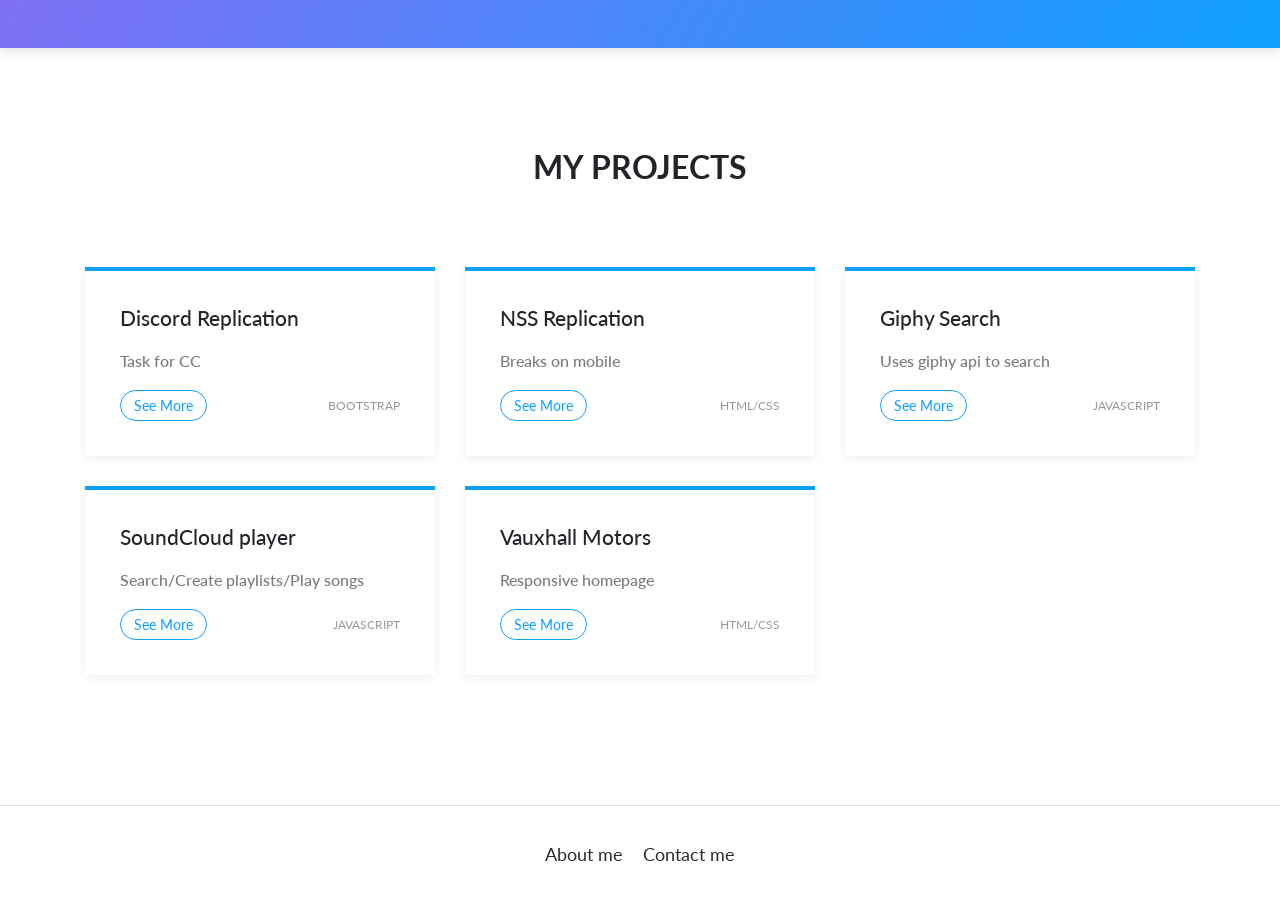
<file: index.html>
<!DOCTYPE html>
<html>

<head>
    <meta charset="utf-8">
    <meta name="viewport" content="width=device-width, initial-scale=1.0, shrink-to-fit=no">
    <title>Projects - Projects</title>
    <meta name="description" content="Some of my personal projects">
    <link rel="stylesheet" href="bootstrap/css/bootstrap.min.css">
    <link rel="stylesheet" href="https://fonts.googleapis.com/css?family=Lato:300,400,700">
</head>

<body>
    <nav class="navbar navbar-dark navbar-expand-lg bg-white portfolio-navbar gradient">
        <div class="container"><a class="navbar-brand logo" href="#"></a>
            <div class="collapse navbar-collapse" id="navbarNav">
                <ul class="nav navbar-nav ml-auto"></ul>
            </div>
        </div>
    </nav>
    <main class="page projets-page">
        <section class="portfolio-block project-no-images">
            <div class="container">
                <div class="heading">
                    <h2>My projects</h2>
                </div>
                <div class="row">
                    <div class="col-md-6 col-lg-4">
                        <div class="project-card-no-image">
                            <h3>Discord Replication</h3>
                            <h4>Task for CC</h4><a class="btn btn-outline-primary btn-sm" role="button" href="https://precedentbrute.github.io/discordtask/">See More</a>
                            <div class="tags"><a href="#">Bootstrap</a></div>
                        </div>
                    </div>
                    <div class="col-md-6 col-lg-4">
                        <div class="project-card-no-image">
                            <h3>NSS Replication</h3>
                            <h4>Breaks on mobile</h4><a class="btn btn-outline-primary btn-sm" role="button" href="https://precedentbrute.github.io/replica/">See More</a>
                            <div class="tags"><a href="#">html/css</a></div>
                        </div>
                    </div>
                    <div class="col-md-6 col-lg-4">
                        <div class="project-card-no-image">
                            <h3>Giphy Search</h3>
                            <h4>Uses giphy api to search</h4><a class="btn btn-outline-primary btn-sm" role="button" href="https://precedentbrute.github.io/Giphy-search/">See More</a>
                            <div class="tags"><a href="#">javascript</a></div>
                        </div>
                    </div>
                    <div class="col-md-6 col-lg-4">
                        <div class="project-card-no-image">
                            <h3>SoundCloud player</h3>
                            <h4>Search/Create playlists/Play songs</h4><a class="btn btn-outline-primary btn-sm" role="button" href="#">See More</a>
                            <div class="tags"><a href="#">javascript</a></div>
                        </div>
                    </div>
                    <div class="col-md-6 col-lg-4">
                        <div class="project-card-no-image">
                            <h3>Vauxhall Motors</h3>
                            <h4>Responsive homepage</h4><a class="btn btn-outline-primary btn-sm" role="button" href="https://precedentbrute.github.io/vxhallhmpg/index.html">See More</a>
                            <div class="tags"><a href="#">html/css</a></div>
                        </div>
                    </div>
                </div>
            </div>
        </section>
    </main>
    <footer class="page-footer">
        <div class="container">
            <div class="links"><a href="#">About me</a><a href="mailto:f20200024@pilani.bits-pilani.ac.in">Contact me</a></div>
        </div>
    </footer>
    <script src="js/jquery.min.js"></script>
    <script src="bootstrap/js/bootstrap.min.js"></script>
</body>

</html>
</file>
